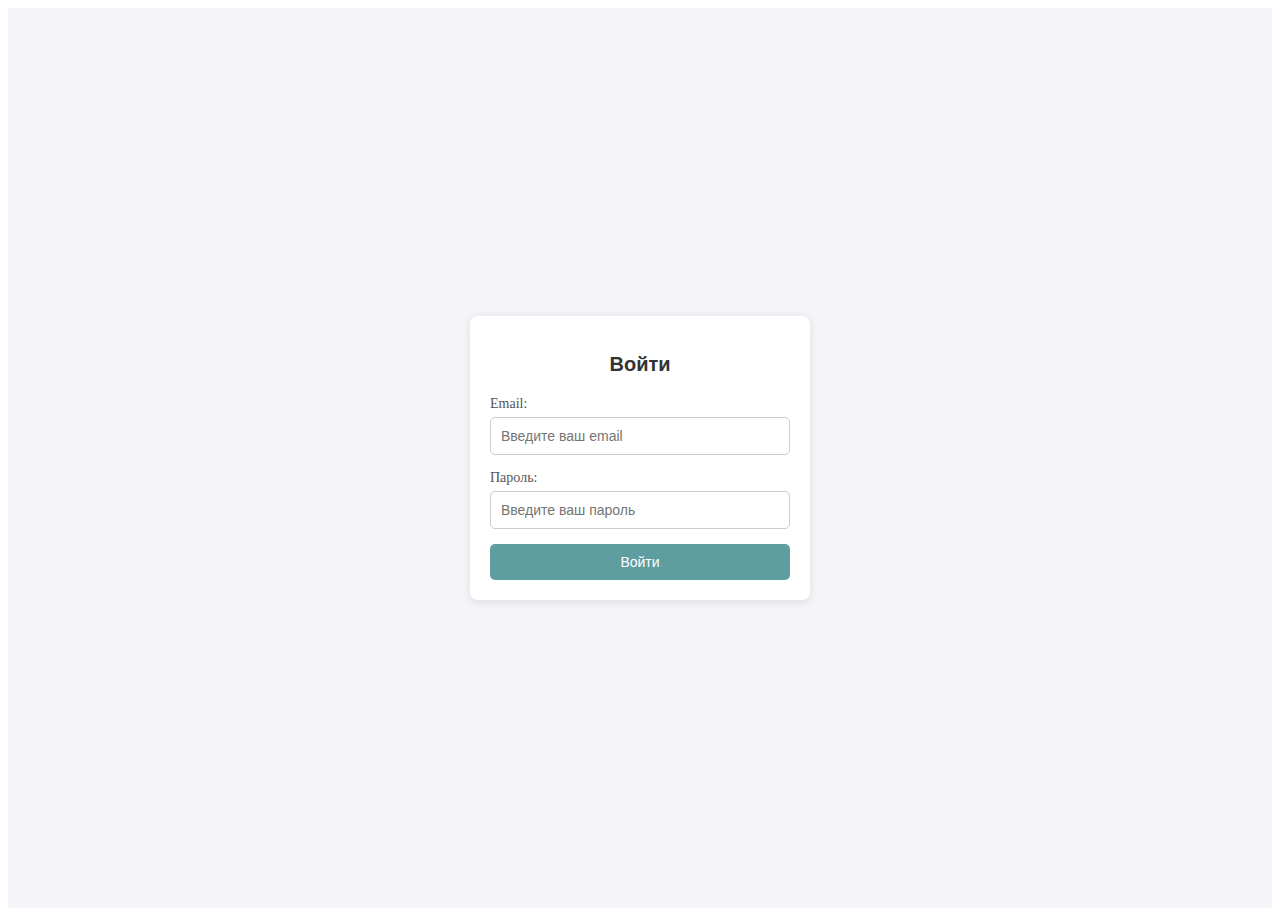
<file: static/index.html>
<!DOCTYPE html>
<html lang="en">
<head>
  <meta charset="UTF-8">
  <meta name="viewport" content="width=device-width, initial-scale=1.0">
  <link rel="stylesheet" href="./styles.css">
  <script src="./login.js" defer></script>
  <title>Login</title>
</head>
<body>
  <div id="loginContainer">
    <form id="loginForm" onsubmit="handleLogin(event)">
      <h2>Войти</h2>
      <div class="inputField">
        <label for="email">Email:</label>
        <input type="email" id="email" name="email" placeholder="Введите ваш email" required>
      </div>
      <div class="inputField">
        <label for="password">Пароль:</label>
        <input type="password" id="password" name="password" placeholder="Введите ваш пароль" required>
      </div>
      <div id="errorMessage">Неверный email или пароль</div>
      <button type="submit" id="submitButton">Войти</button>
    </form>
  </div>
</body>
</html>
</file>
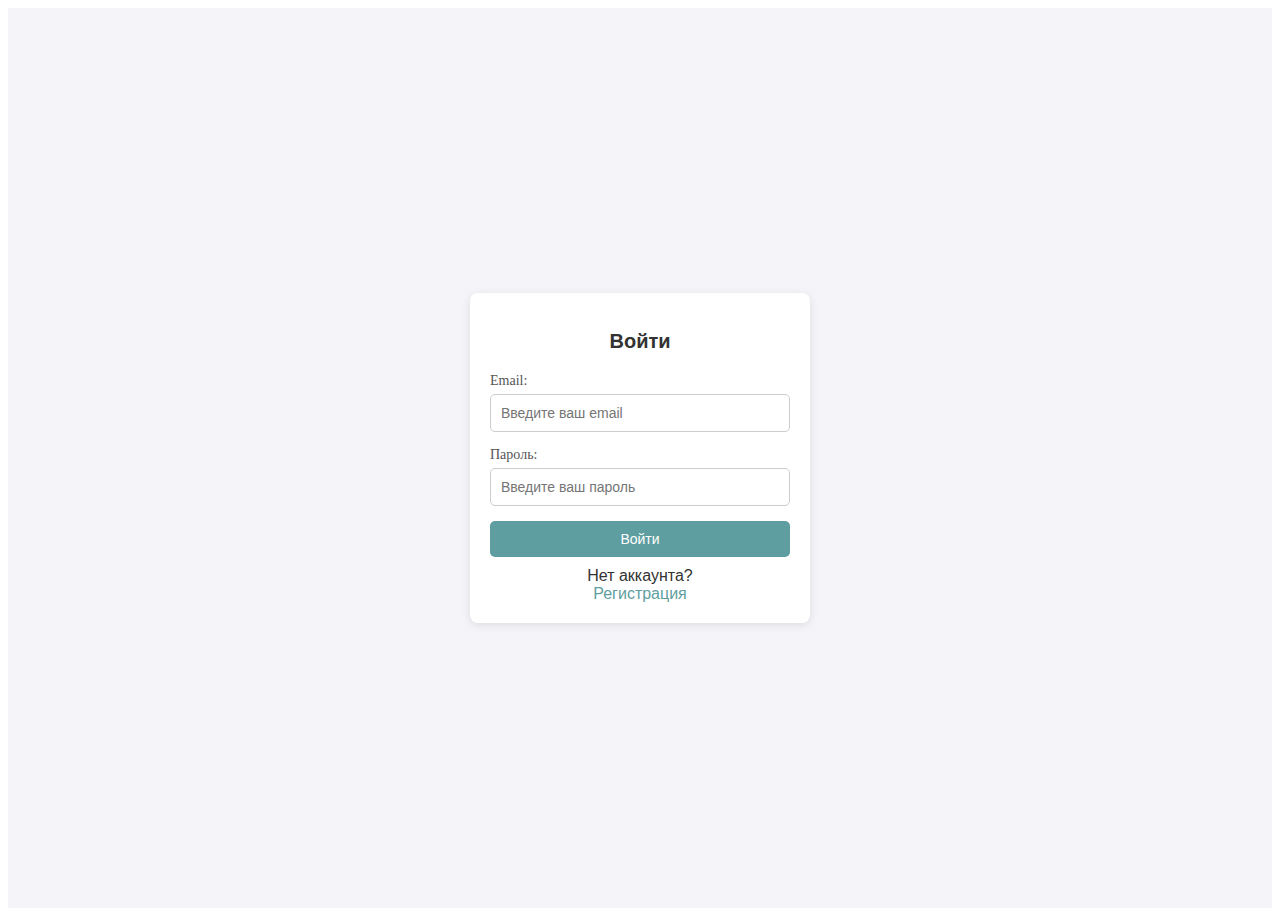
<file: static/login.html>
<!DOCTYPE html>
<html lang="en">
<head>
  <meta charset="UTF-8">
  <meta name="viewport" content="width=device-width, initial-scale=1.0">
  <link rel="stylesheet" href="./login.css">
  <script src="./login.js" defer></script>
  <title>Login</title>
</head>
<body>
  <div id="loginContainer">
    <form id="loginForm" onsubmit="handleLogin(event)">
      <h2>Войти</h2>
      <div class="inputField">
        <label for="email">Email:</label>
        <input type="email" id="email" name="email" placeholder="Введите ваш email" required>
      </div>
      <div class="inputField">
        <label for="password">Пароль:</label>
        <input type="password" id="password" name="password" placeholder="Введите ваш пароль" required>
      </div>
      <div id="errorMessage">Неверный email или пароль</div>
      <button type="submit" id="submitButton">Войти</button>
      <div id="to-register">
        <span>Нет аккаунта?</span>
        <br>
          <a href="./registration.html" style="color: cadetblue; text-decoration: none; text-align: center;">Регистрация</a>
        </br>
        </div>
    </form>
  </div>
</body>
</html>
</file>
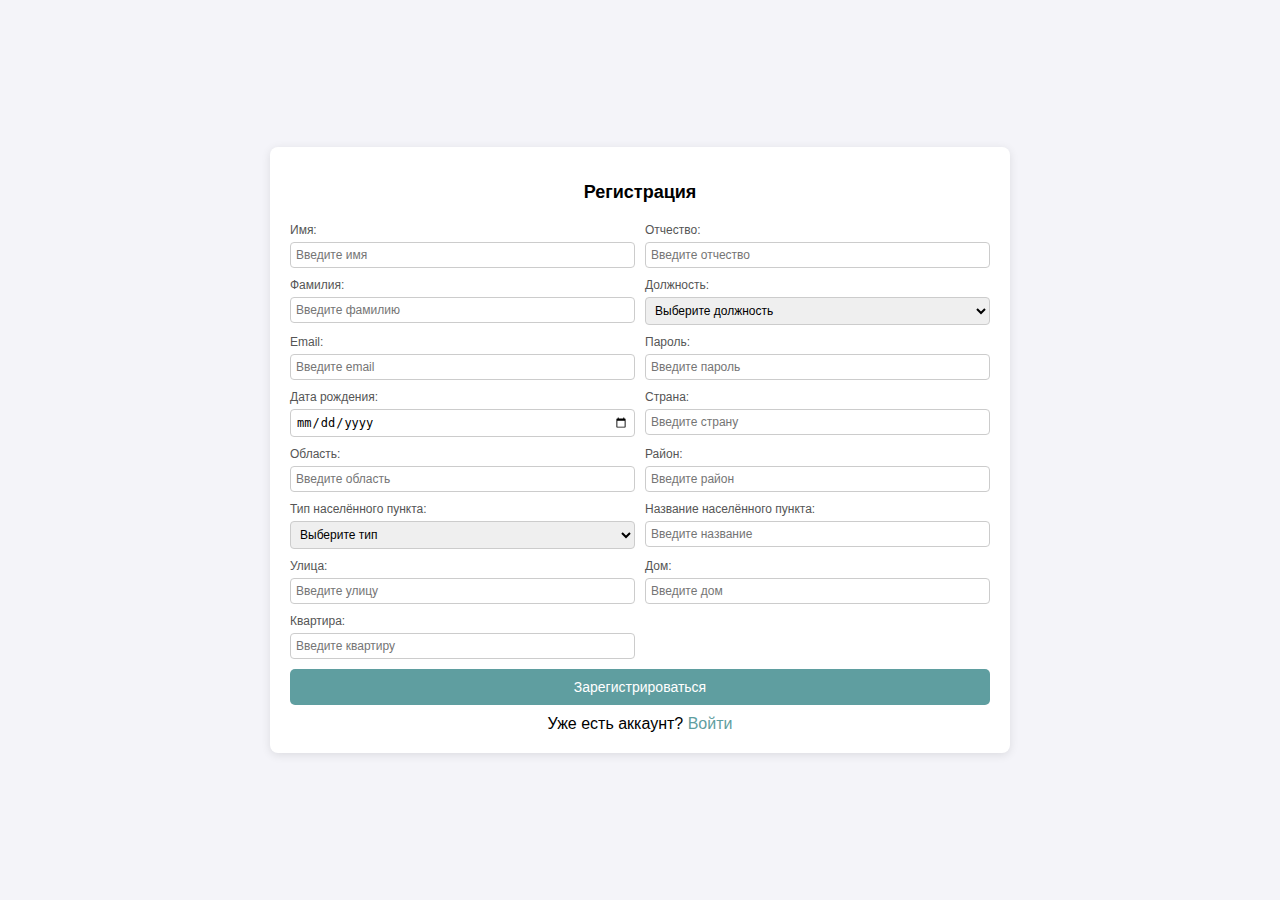
<file: static/registration.html>
<!DOCTYPE html>
<html lang="en">
<head>
  <meta charset="UTF-8">
  <meta name="viewport" content="width=device-width, initial-scale=1.0">
  <link rel="stylesheet" href="./registration.css">
  <script src="./register.js" defer></script>
  <title>Регистрация</title>
</head>
<body>
  <div id="registerContainer">
    <form id="registerForm" onsubmit="handleRegister(event)">
      <h2>Регистрация</h2>
      
      <div class="inputField">
        <label for="name">Имя:</label>
        <input type="text" id="name" name="name" placeholder="Введите имя" required>
      </div>

      <div class="inputField">
        <label for="secondName">Отчество:</label>
        <input type="text" id="secondName" name="secondName" placeholder="Введите отчество" required>
      </div>

      <div class="inputField">
        <label for="surname">Фамилия:</label>
        <input type="text" id="surname" name="surname" placeholder="Введите фамилию" required>
      </div>

      <div class="inputField">
        <label for="jobRole">Должность:</label>
        <select id="jobRole" name="jobRoleId" required>
          <option value="" disabled selected>Выберите должность</option>
          <option value="1">Менеджер</option>
          <option value="2">Разработчик</option>
          <option value="3">Аналитик</option>
        </select>
      </div>

      <div class="inputField">
        <label for="email">Email:</label>
        <input type="email" id="email" name="email" placeholder="Введите email" required>
      </div>

      <div class="inputField">
        <label for="password">Пароль:</label>
        <input type="password" id="password" name="password" placeholder="Введите пароль" required>
      </div>

      <div class="inputField">
        <label for="birthday">Дата рождения:</label>
        <input type="date" id="birthday" name="birthday" required>
      </div>

      <div class="inputField">
        <label for="country">Страна:</label>
        <input type="text" id="country" name="country" placeholder="Введите страну" required>
      </div>

      <div class="inputField">
        <label for="region">Область:</label>
        <input type="text" id="region" name="region" placeholder="Введите область" required>
      </div>

      <div class="inputField">
        <label for="district">Район:</label>
        <input type="text" id="district" name="district" placeholder="Введите район" required>
      </div>

      <div class="inputField">
        <label for="settlementType">Тип населённого пункта:</label>
        <select id="settlementType" name="settlementType" required>
          <option value="" disabled selected>Выберите тип</option>
          <option value="1">Город</option>
          <option value="2">Село</option>
          <option value="3">Посёлок</option>
        </select>
      </div>

      <div class="inputField">
        <label for="settlementName">Название населённого пункта:</label>
        <input type="text" id="settlementName" name="settlementName" placeholder="Введите название" required>
      </div>

      <div class="inputField">
        <label for="street">Улица:</label>
        <input type="text" id="street" name="street" placeholder="Введите улицу" required>
      </div>

      <div class="inputField">
        <label for="house">Дом:</label>
        <input type="text" id="house" name="house" placeholder="Введите дом" required>
      </div>

      <div class="inputField">
        <label for="apartment">Квартира:</label>
        <input type="text" id="apartment" name="apartment" placeholder="Введите квартиру" required>
      </div>

      <div id="errorMessage">Ошибка регистрации</div>
      <button type="submit" id="submitButton">Зарегистрироваться</button>
    </form>
    <div style="margin-top: 10px; text-align: center;">
        <span>Уже есть аккаунт?</span>
        <a href="./login.html" style="color: cadetblue; text-decoration: none;">Войти</a>
    </div>
  </div>
</body>
</html>
</file>
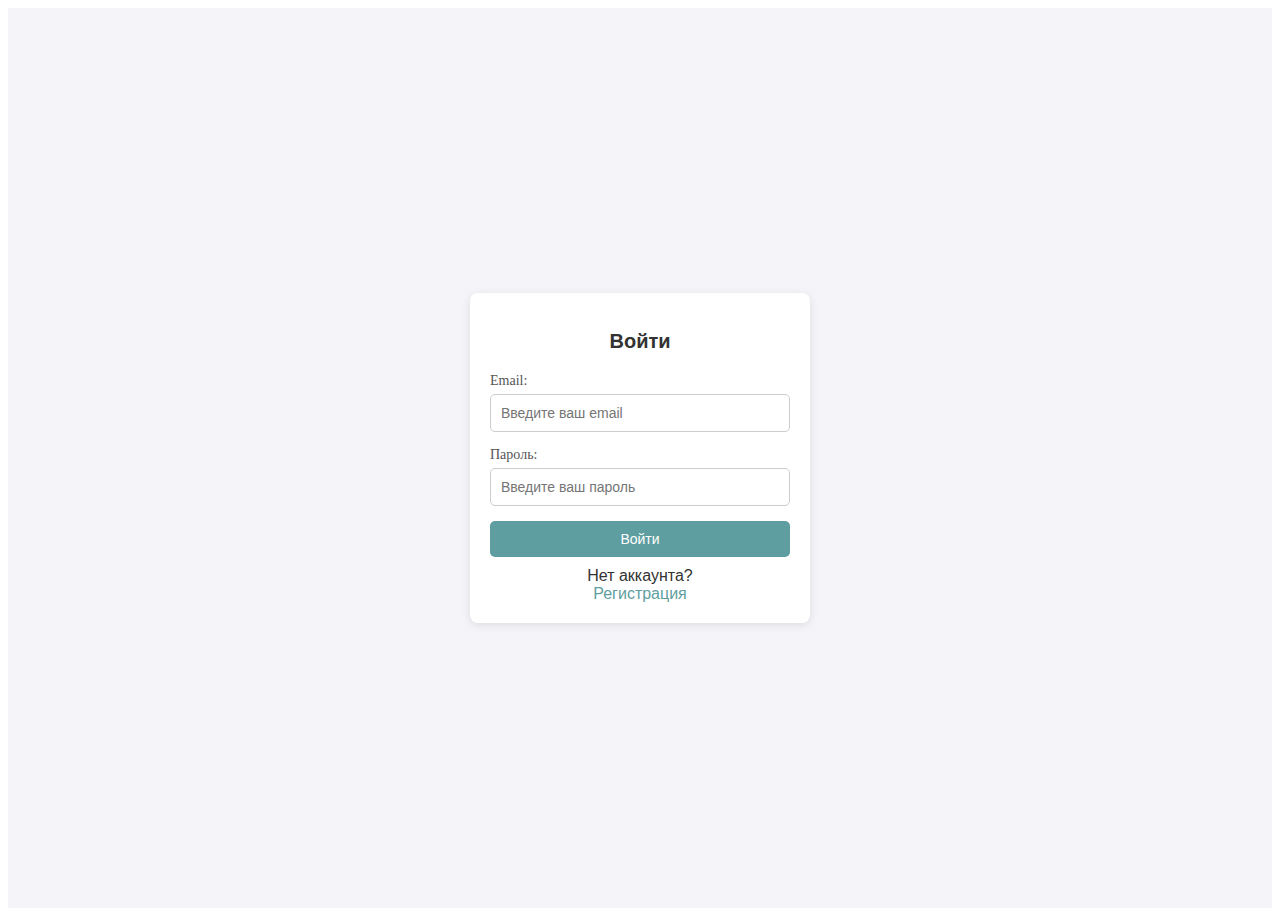
<file: ui/login.html>
<!DOCTYPE html>
<html lang="en">
<head>
  <meta charset="UTF-8">
  <meta name="viewport" content="width=device-width, initial-scale=1.0">
  <link rel="stylesheet" href="./login.css">
  <script src="./login.js" defer></script>
  <title>Login</title>
</head>
<body>
  <div id="loginContainer">
    <form id="loginForm" onsubmit="handleLogin(event)">
      <h2>Войти</h2>
      <div class="inputField">
        <label for="email">Email:</label>
        <input type="email" id="email" name="email" placeholder="Введите ваш email" required>
      </div>
      <div class="inputField">
        <label for="password">Пароль:</label>
        <input type="password" id="password" name="password" placeholder="Введите ваш пароль" required>
      </div>
      <div id="errorMessage">Неверный email или пароль</div>
      <button type="submit" id="submitButton">Войти</button>
      <div id="to-register">
        <span>Нет аккаунта?</span>
        <br>
          <a href="http://localhost:8000/view/registration.html" style="color: cadetblue; text-decoration: none; text-align: center;">Регистрация</a>
        </br>
        </div>
    </form>
  </div>
</body>
</html>
</file>
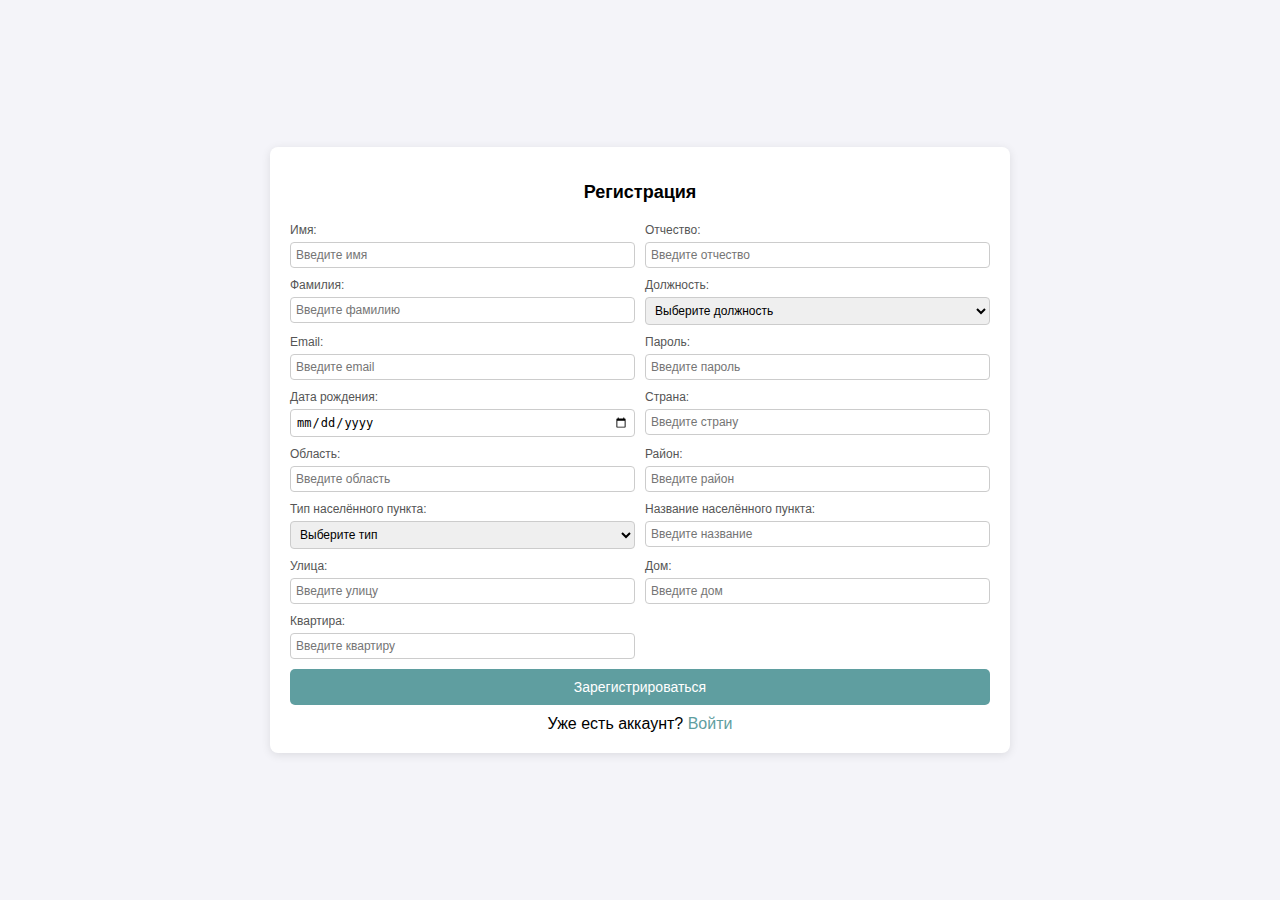
<file: ui/registration.html>
<!DOCTYPE html>
<html lang="en">
<head>
  <meta charset="UTF-8">
  <meta name="viewport" content="width=device-width, initial-scale=1.0">
  <link rel="stylesheet" href="./registration.css">
  <script src="./register.js" defer></script>
  <title>Регистрация</title>
</head>
<body>
  <div id="registerContainer">
    <form id="registerForm" onsubmit="handleRegister(event)">
      <h2>Регистрация</h2>
      
      <div class="inputField">
        <label for="name">Имя:</label>
        <input type="text" id="name" name="name" placeholder="Введите имя" required>
      </div>

      <div class="inputField">
        <label for="secondName">Отчество:</label>
        <input type="text" id="secondName" name="secondName" placeholder="Введите отчество" required>
      </div>

      <div class="inputField">
        <label for="surname">Фамилия:</label>
        <input type="text" id="surname" name="surname" placeholder="Введите фамилию" required>
      </div>

      <div class="inputField">
        <label for="jobRole">Должность:</label>
        <select id="jobRole" name="jobRoleId" required>
          <option value="" disabled selected>Выберите должность</option>
          <option value="1">Менеджер</option>
          <option value="2">Разработчик</option>
          <option value="3">Аналитик</option>
        </select>
      </div>

      <div class="inputField">
        <label for="email">Email:</label>
        <input type="email" id="email" name="email" placeholder="Введите email" required>
      </div>

      <div class="inputField">
        <label for="password">Пароль:</label>
        <input type="password" id="password" name="password" placeholder="Введите пароль" required>
      </div>

      <div class="inputField">
        <label for="birthday">Дата рождения:</label>
        <input type="date" id="birthday" name="birthday" required>
      </div>

      <div class="inputField">
        <label for="country">Страна:</label>
        <input type="text" id="country" name="country" placeholder="Введите страну" required>
      </div>

      <div class="inputField">
        <label for="region">Область:</label>
        <input type="text" id="region" name="region" placeholder="Введите область" required>
      </div>

      <div class="inputField">
        <label for="district">Район:</label>
        <input type="text" id="district" name="district" placeholder="Введите район" required>
      </div>

      <div class="inputField">
        <label for="settlementType">Тип населённого пункта:</label>
        <select id="settlementType" name="settlementType" required>
          <option value="" disabled selected>Выберите тип</option>
          <option value="1">Город</option>
          <option value="2">Село</option>
          <option value="3">Посёлок</option>
        </select>
      </div>

      <div class="inputField">
        <label for="settlementName">Название населённого пункта:</label>
        <input type="text" id="settlementName" name="settlementName" placeholder="Введите название" required>
      </div>

      <div class="inputField">
        <label for="street">Улица:</label>
        <input type="text" id="street" name="street" placeholder="Введите улицу" required>
      </div>

      <div class="inputField">
        <label for="house">Дом:</label>
        <input type="text" id="house" name="house" placeholder="Введите дом" required>
      </div>

      <div class="inputField">
        <label for="apartment">Квартира:</label>
        <input type="text" id="apartment" name="apartment" placeholder="Введите квартиру" required>
      </div>

      <div id="errorMessage">Ошибка регистрации</div>
      <button type="submit" id="submitButton">Зарегистрироваться</button>
    </form>
    <div style="margin-top: 10px; text-align: center;">
        <span>Уже есть аккаунт?</span>
        <a href="http://localhost:8000/view/login.html" style="color: cadetblue; text-decoration: none;">Войти</a>
    </div>
  </div>
</body>
</html>
</file>
<file: static/styles.css>
#loginContainer {
    width: 100%;
    height: 100vh;
    display: flex;
    justify-content: center;
    align-items: center;
    background-color: #f4f4f9;
  }
  
  #loginForm {
    width: 300px;
    padding: 20px;
    border-radius: 8px;
    background-color: #ffffff;
    box-shadow: 0 2px 10px rgba(0, 0, 0, 0.1);
    display: flex;
    flex-direction: column;
  }
  
  #loginForm h2 {
    margin-bottom: 20px;
    font-size: 20px;
    font-family: Arial, sans-serif;
    text-align: center;
    color: #333;
  }
  
  .inputField {
    margin-bottom: 15px;
    display: flex;
    flex-direction: column;
  }
  
  .inputField label {
    margin-bottom: 5px;
    font-size: 14px;
    color: #555;
  }
  
  .inputField input {
    padding: 10px;
    border: 1px solid #ccc;
    border-radius: 5px;
    font-size: 14px;
  }
  
  .inputField input:focus {
    outline: none;
    border-color: cadetblue;
    box-shadow: 0 0 5px rgba(0, 139, 139, 0.5);
  }
  
  #submitButton {
    padding: 10px;
    background-color: cadetblue;
    border: none;
    border-radius: 5px;
    color: white;
    font-size: 14px;
    cursor: pointer;
    transition: background-color 0.2s ease;
  }
  
  #submitButton:hover {
    background-color: lightblue;
  }
  
  #errorMessage {
    color: red;
    font-size: 12px;
    margin-top: -10px;
    margin-bottom: 10px;
    text-align: center;
    display: none;
  }
</file>
<file: static/login.css>
#loginContainer {
    width: 100%;
    height: 100vh;
    display: flex;
    justify-content: center;
    align-items: center;
    background-color: #f4f4f9;
  }
  
  #loginForm {
    width: 300px;
    padding: 20px;
    border-radius: 8px;
    background-color: #ffffff;
    box-shadow: 0 2px 10px rgba(0, 0, 0, 0.1);
    display: flex;
    flex-direction: column;
  }
  
  #loginForm h2 {
    margin-bottom: 20px;
    font-size: 20px;
    font-family: Arial, sans-serif;
    text-align: center;
    color: #333;
  }
  
  .inputField {
    margin-bottom: 15px;
    display: flex;
    flex-direction: column;
  }
  
  .inputField label {
    margin-bottom: 5px;
    font-size: 14px;
    color: #555;
  }
  
  .inputField input {
    padding: 10px;
    border: 1px solid #ccc;
    border-radius: 5px;
    font-size: 14px;
  }
  
  .inputField input:focus {
    outline: none;
    border-color: cadetblue;
    box-shadow: 0 0 5px rgba(0, 139, 139, 0.5);
  }
  
  #submitButton {
    padding: 10px;
    background-color: cadetblue;
    border: none;
    border-radius: 5px;
    color: white;
    font-size: 14px;
    cursor: pointer;
    transition: background-color 0.2s ease;
  }
  
  #submitButton:hover {
    background-color: lightblue;
  }
  
  #errorMessage {
    color: red;
    font-size: 12px;
    margin-top: -10px;
    margin-bottom: 10px;
    text-align: center;
    display: none;
  }
  
  #to-register {
    margin-top: 10px;
    font-family: Arial, sans-serif;
    text-align: center;
    color: #333;
  }
</file>
<file: static/registration.css>
body {
    margin: 0;
    font-family: Arial, sans-serif;
    background-color: #f4f4f9;
    display: flex;
    justify-content: center;
    align-items: center;
    height: 100vh;
  }
  
  #registerContainer {
    width: 700px;
    padding: 20px;
    background-color: #ffffff;
    border-radius: 8px;
    box-shadow: 0 2px 10px rgba(0, 0, 0, 0.1);
    display: flex;
    flex-direction: column;
    align-items: center;
  }
  
  #registerForm {
    display: grid;
    grid-template-columns: 1fr 1fr;
    gap: 10px;
    width: 100%;
  }
  
  #registerForm h2 {
    grid-column: span 2;
    text-align: center;
    font-size: 18px;
    margin-bottom: 10px;
  }
  
  .inputField {
    display: flex;
    flex-direction: column;
  }
  
  .inputField label {
    font-size: 12px;
    margin-bottom: 5px;
    color: #555;
  }
  
  .inputField input,
  .inputField select {
    padding: 5px;
    font-size: 12px;
    border: 1px solid #ccc;
    border-radius: 4px;
  }
  
  #submitButton {
    grid-column: span 2;
    padding: 10px;
    background-color: cadetblue;
    color: white;
    font-size: 14px;
    border: none;
    border-radius: 5px;
    cursor: pointer;
    text-align: center;
  }
  
  #submitButton:hover {
    background-color: lightblue;
  }
  
  #errorMessage {
    grid-column: span 2;
    text-align: center;
    color: red;
    font-size: 12px;
    display: none;
  }
</file>
<file: ui/login.css>
#loginContainer {
    width: 100%;
    height: 100vh;
    display: flex;
    justify-content: center;
    align-items: center;
    background-color: #f4f4f9;
  }
  
  #loginForm {
    width: 300px;
    padding: 20px;
    border-radius: 8px;
    background-color: #ffffff;
    box-shadow: 0 2px 10px rgba(0, 0, 0, 0.1);
    display: flex;
    flex-direction: column;
  }
  
  #loginForm h2 {
    margin-bottom: 20px;
    font-size: 20px;
    font-family: Arial, sans-serif;
    text-align: center;
    color: #333;
  }
  
  .inputField {
    margin-bottom: 15px;
    display: flex;
    flex-direction: column;
  }
  
  .inputField label {
    margin-bottom: 5px;
    font-size: 14px;
    color: #555;
  }
  
  .inputField input {
    padding: 10px;
    border: 1px solid #ccc;
    border-radius: 5px;
    font-size: 14px;
  }
  
  .inputField input:focus {
    outline: none;
    border-color: cadetblue;
    box-shadow: 0 0 5px rgba(0, 139, 139, 0.5);
  }
  
  #submitButton {
    padding: 10px;
    background-color: cadetblue;
    border: none;
    border-radius: 5px;
    color: white;
    font-size: 14px;
    cursor: pointer;
    transition: background-color 0.2s ease;
  }
  
  #submitButton:hover {
    background-color: lightblue;
  }
  
  #errorMessage {
    color: red;
    font-size: 12px;
    margin-top: -10px;
    margin-bottom: 10px;
    text-align: center;
    display: none;
  }
  
  #to-register {
    margin-top: 10px;
    font-family: Arial, sans-serif;
    text-align: center;
    color: #333;
  }
</file>
<file: ui/registration.css>
body {
    margin: 0;
    font-family: Arial, sans-serif;
    background-color: #f4f4f9;
    display: flex;
    justify-content: center;
    align-items: center;
    height: 100vh;
  }
  
  #registerContainer {
    width: 700px;
    padding: 20px;
    background-color: #ffffff;
    border-radius: 8px;
    box-shadow: 0 2px 10px rgba(0, 0, 0, 0.1);
    display: flex;
    flex-direction: column;
    align-items: center;
  }
  
  #registerForm {
    display: grid;
    grid-template-columns: 1fr 1fr;
    gap: 10px;
    width: 100%;
  }
  
  #registerForm h2 {
    grid-column: span 2;
    text-align: center;
    font-size: 18px;
    margin-bottom: 10px;
  }
  
  .inputField {
    display: flex;
    flex-direction: column;
  }
  
  .inputField label {
    font-size: 12px;
    margin-bottom: 5px;
    color: #555;
  }
  
  .inputField input,
  .inputField select {
    padding: 5px;
    font-size: 12px;
    border: 1px solid #ccc;
    border-radius: 4px;
  }
  
  #submitButton {
    grid-column: span 2;
    padding: 10px;
    background-color: cadetblue;
    color: white;
    font-size: 14px;
    border: none;
    border-radius: 5px;
    cursor: pointer;
    text-align: center;
  }
  
  #submitButton:hover {
    background-color: lightblue;
  }
  
  #errorMessage {
    grid-column: span 2;
    text-align: center;
    color: red;
    font-size: 12px;
    display: none;
  }
</file>
